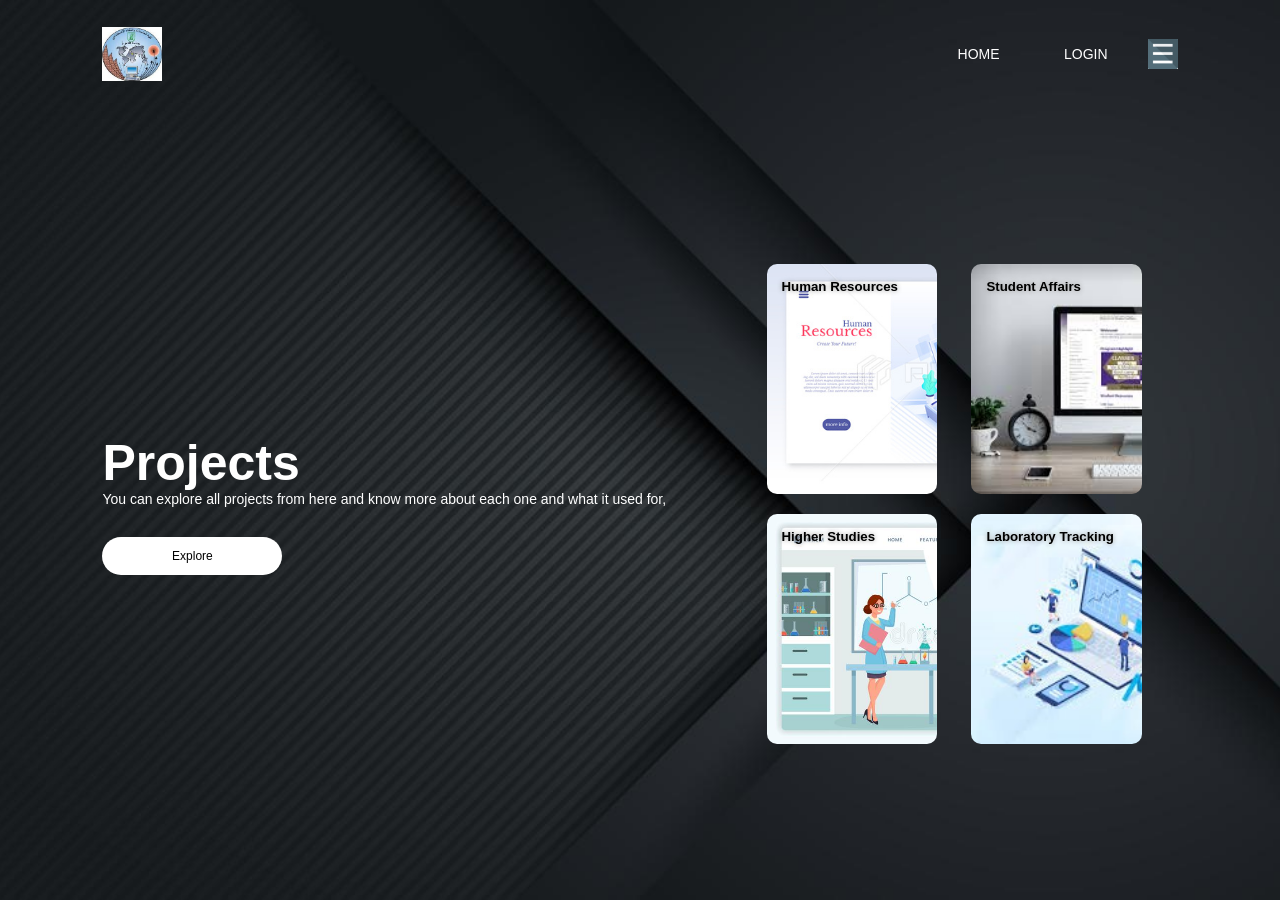
<file: index.html>
<!DOCTYPE html>
<html lang="en">

<head>
    <link rel="stylesheet" href="./style/new.css">
    <meta charset="UTF-8">
    <meta http-equiv="X-UA-Compatible" content="IE=edge">
    <meta name="viewport" content="width=device-width, initial-scale=1.0">
    <title>Home Page</title>
</head>

<body>
    <div class="container">
        <div class="navbar">
            <img src="./imgs/logo.jfif" alt="logo" class="logo">
            <nav>
                <ul>
                    <li><a href="#" class="act">Home</a></li>
                    <li><a href="#" class="act">Login</a></li>
                </ul>
            </nav>
            <img src="./imgs/menu.png" class="menu-icon">
        </div>
        <div class="row">
            <div class="col1">
                <h1>Projects</h1>
                <p>You can explore all projects from here and know more about each one and what it used for, </p>
                <button type="button">Explore</button>
            </div>
            <div class="col">
                <div class="card card1">
                    <h5>Human Resources</h5>
                </div>
                <a href="./home1.html">
                    <div class="card card2">
                        <h5>Student Affairs</h5>
                    </div>
                </a>
                <div class="card card3">
                    <h5>Higher Studies</h5>
                </div>
                <div class="card card4">
                    <h5>Laboratory Tracking</h5>
                </div>
            </div>
        </div>
</body>

</html>
</file>
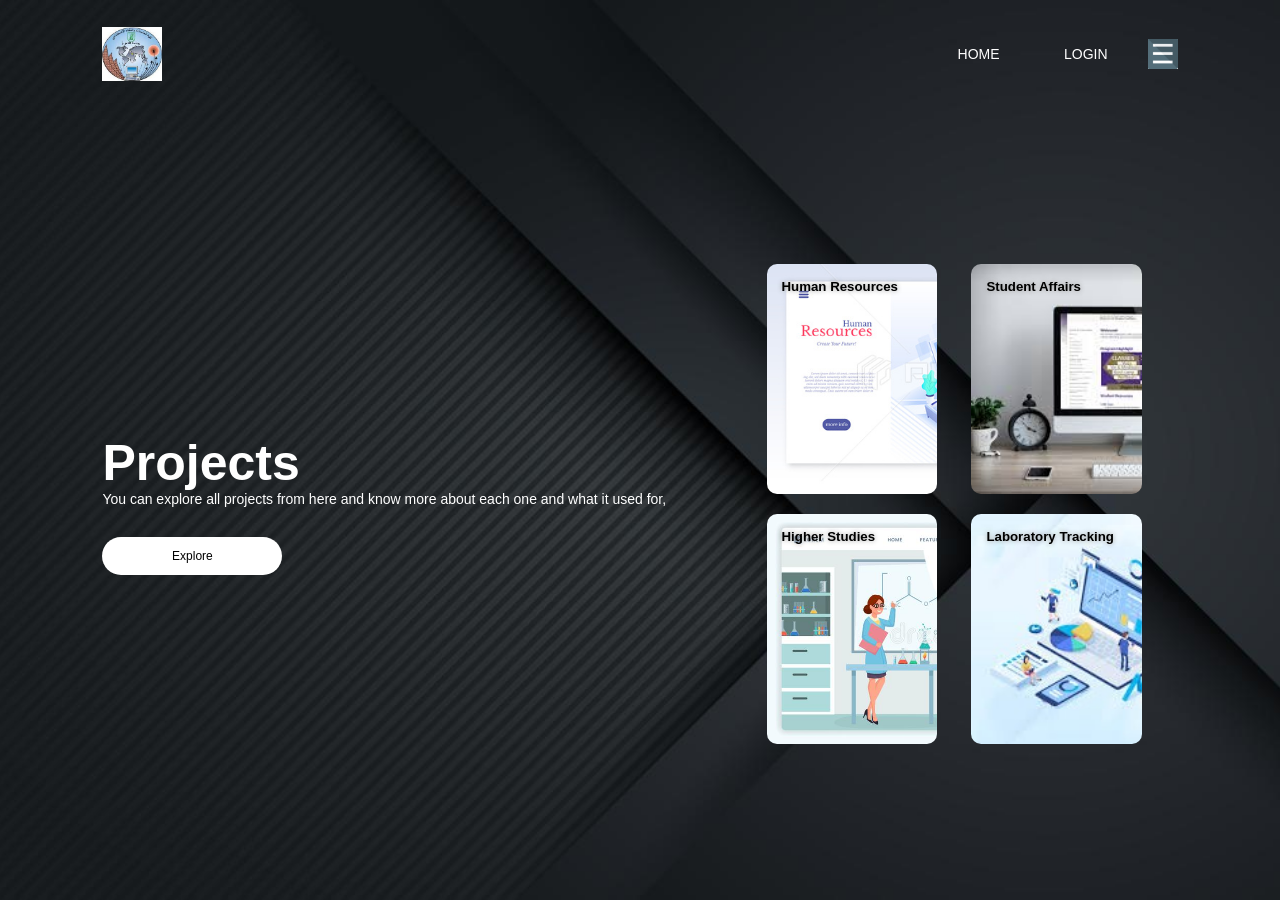
<file: home1.html>
<!DOCTYPE html>
<html lang="en">
  <head>
    <meta charset="UTF-8">
    <meta http-equiv="X-UA-Compatible" content="IE=edge">
    <meta name="viewport" content="width=device-width, initial-scale=1.0">
    <link rel="stylesheet" href="./style/main-style.css">
    <link rel="stylesheet" href="./style/home.css"><link rel="preconnect" href="https://fonts.googleapis.com">
<link rel="preconnect" href="https://fonts.gstatic.com" crossorigin>
<link href="https://fonts.googleapis.com/css2?family=Cairo:wght@200;300;400;700;800&display=swap" rel="stylesheet">
    <title>Document</title>
  </head>
  <body>
    <nav> 
      <div class="container"><a href="#"><img src="./imgs/6268894d1aafb4935ed1b6e685b213dc.png" alt=""></a>
        <ul>
          <li id="home"><a href="#">Home</a></li>
          <li id="profile"><a href="./profile/profile.html">Profile</a></li>
          <li class="services" id="services"><a href="#">Services</a>
            <div class="services-menu">
              <ul>
                <li><a href="./all-students/student.html">Students</a></li>
                <li><a href="./edit-students/edit.html">Edit Students</a></li>
                <li><a href="./register-department/register-department.html">Register Department</a></li>
                <li><a href="./add-student/addStudent.html">Add Student</a></li>
                <li><a href="#">Add Announcement</a></li>
              </ul>
            </div>
          </li>
          <li id="instructions"><a href="./instructions/Instructions.html">Instructions</a></li>
          <li id="login"><a href="./login/login.html">Login</a></li>
          <li id="logout"><a>Logout</a></li>
        </ul>
      </div>
    </nav>
    <div class="announcement">
      <div class="container"> 
        <div class="heading"> 
          <h2>Welcome, FCI Community</h2>
        </div>
        <div class="box"> 
          <h2>For General programs </h2>
          <p>Lorem ipsum dolor sit amet consectetur adipisicing elit. Suscipit, excepturi debitis vero, unde adipisci ducimus aut delectus corrupti laudantium expedita voluptate illum iste iusto facere quas in sint aliquid dolore.</p>
        </div>
        <div class="box important">
          <h2>For General programs </h2>
          <p>Lorem ipsum dolor sit amet consectetur adipisicing elit. Suscipit, excepturi debitis vero, unde adipisci ducimus aut delectus corrupti laudantium expedita voluptate illum iste iusto facere quas in sint aliquid dolore.</p>
        </div>
        <div class="box"> 
          <h2>For General programs </h2>
          <p>Lorem ipsum dolor sit amet consectetur adipisicing elit. Suscipit, excepturi debitis vero, unde adipisci ducimus aut delectus corrupti laudantium expedita voluptate illum iste iusto facere quas in sint aliquid dolore.</p>
        </div>
        <div class="box"> 
          <h2>For General programs </h2>
          <p>Lorem ipsum dolor sit amet consectetur adipisicing elit. Suscipit, excepturi debitis vero, unde adipisci ducimus aut delectus corrupti laudantium expedita voluptate illum iste iusto facere quas in sint aliquid dolore.</p>
        </div>
        <div class="box"> 
          <h2>For General programs </h2>
          <p class="arabic">تم فتح باب الإلتماسات للترم الأول 2021-2022 لجميع الطلاب من خلال صفحة الإلتماسات حتى 31/3/2022</p>
        </div>
      </div>
    </div>
    <script src="./scripts/logout.js"> </script>
    <script src="./scripts/main.js"> </script>
  </body>
</html>
</file>
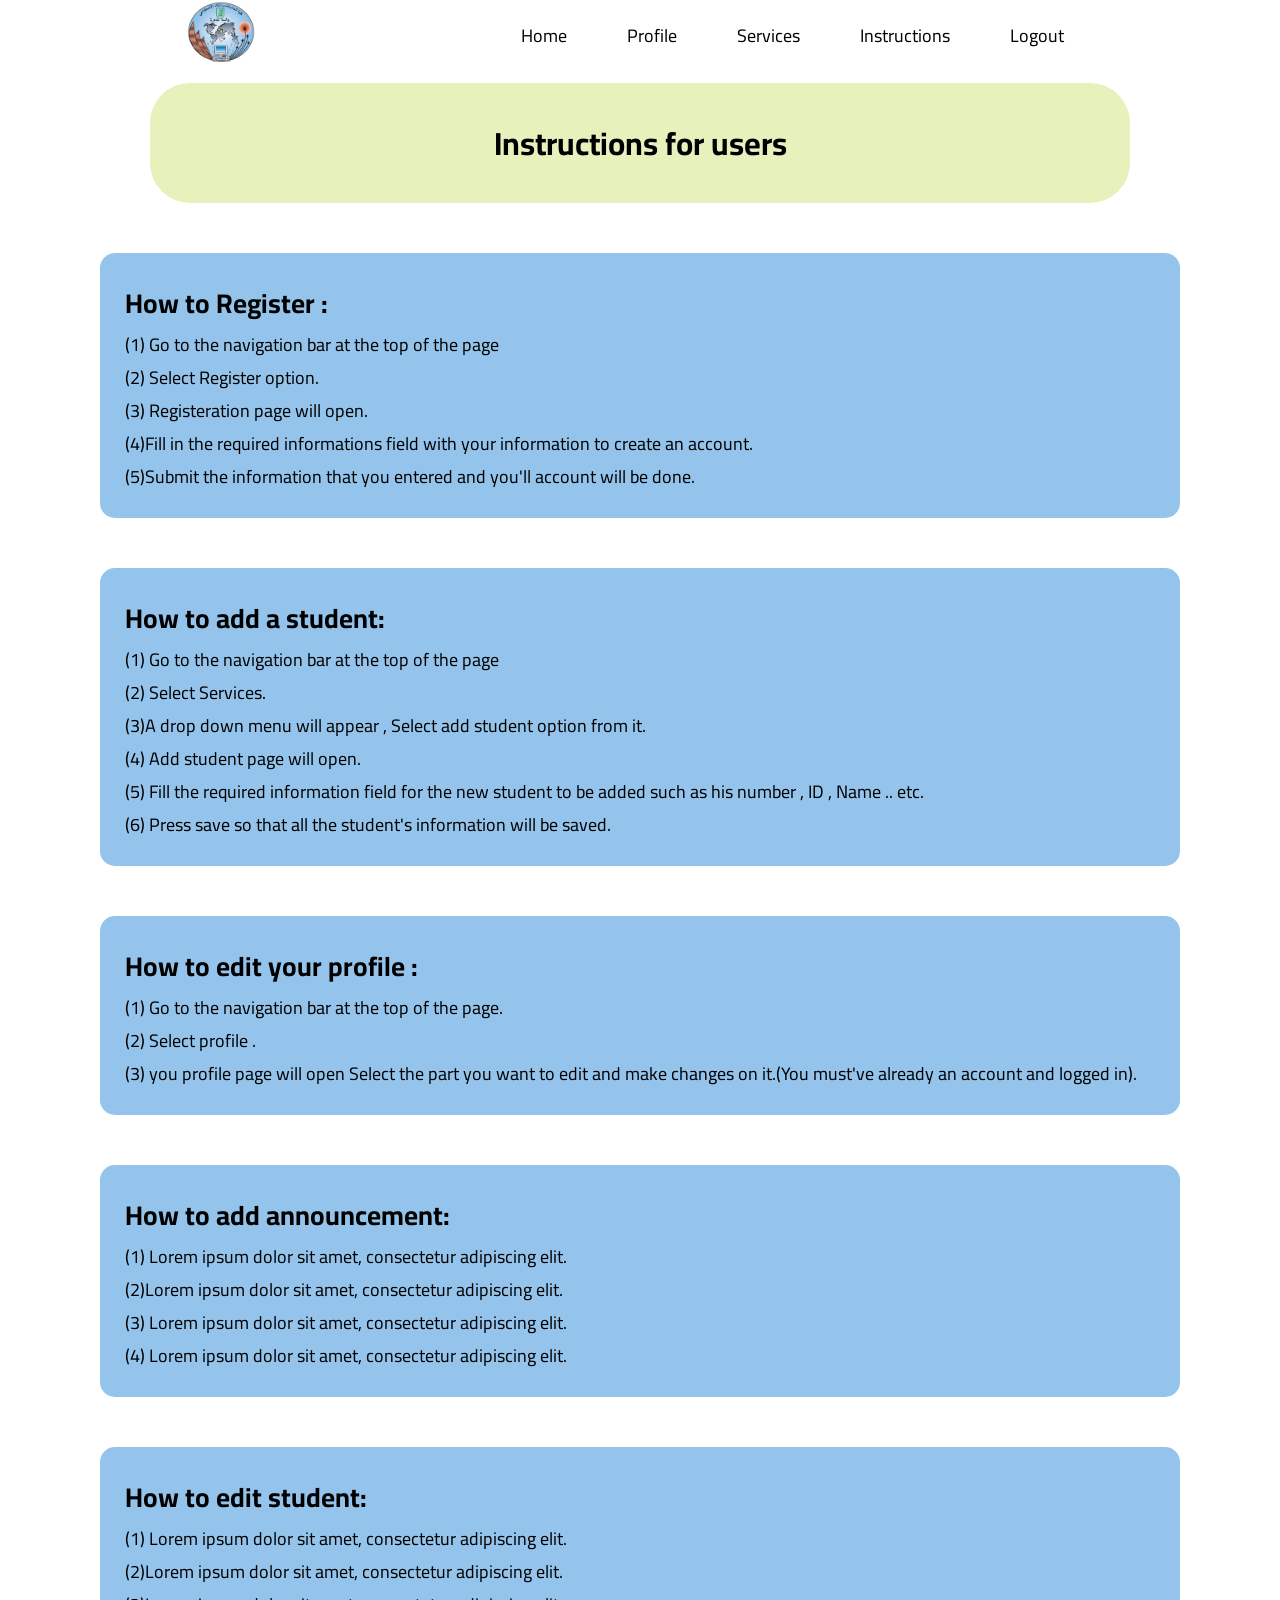
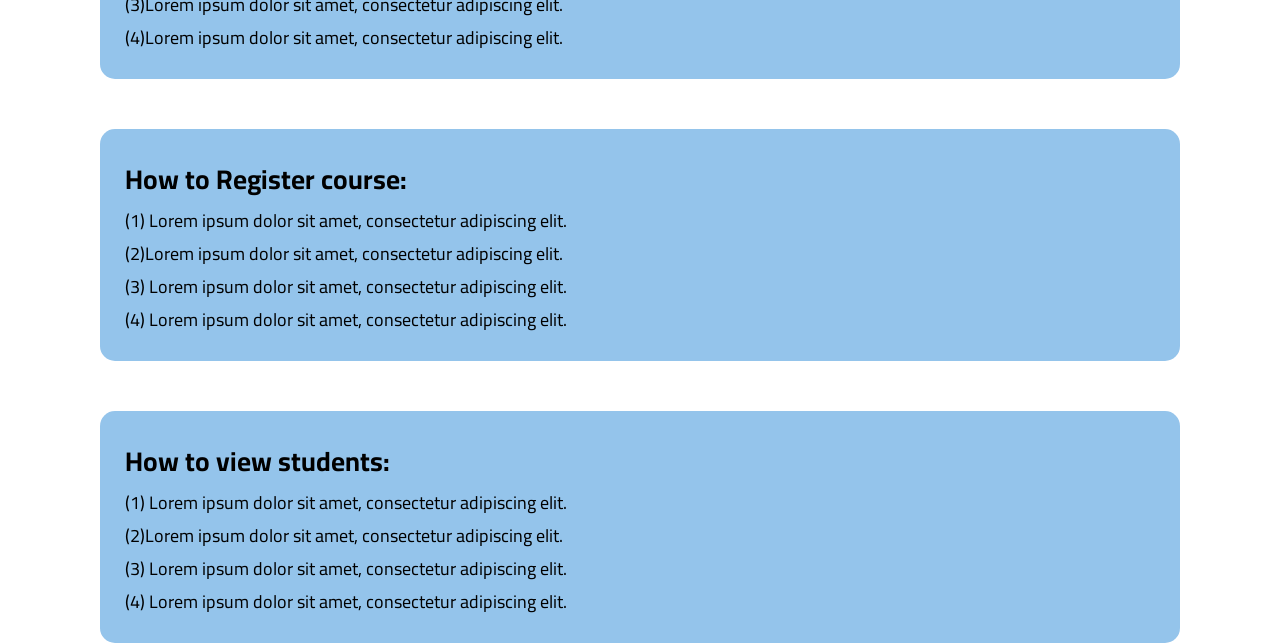
<file: instructions/instructions.html>
<!DOCTYPE html>
<html>

<head>


    <meta charset="UTF-8">
    <meta http-equiv="X-UA-Compatible" content="IE=edge">
    <meta name="viewport" content="width=device-width, initial-scale=1.0">
    <link rel="stylesheet" href="instructions.css">
    <link rel="stylesheet" href="../style/main-style.css">
    <link rel="preconnect" href="https://fonts.googleapis.com">
    <link rel="preconnect" href="https://fonts.gstatic.com" crossorigin>
    <link href="https://fonts.googleapis.com/css2?family=Cairo:wght@200;300;400;700;800&display=swap" rel="stylesheet">

    <meta name="viewport" content="width=device-width , initial-scale=1">
    <title>
        Instructions page
    </title>
</head>

<body>
    <nav>
        <div class="container"><a href="../index.html"><img src="../imgs/6268894d1aafb4935ed1b6e685b213dc.png"
                    alt=""></a>
            <ul>
                <li><a href="../index.html">Home</a></li>
                <li><a href="../profile/profile.html">Profile</a></li>
                <li class="services"><a href="#">Services</a>
                    <div class="services-menu">
                        <ul>
                            <li><a href="../all-students/student.html">Students</a></li>
                            <li><a href="../edit-students/edit.html">Edit Students</a></li>
                            <li><a href="../register-department/register-department.html">Register Department</a></li>
                            <li><a href="#">Add Student</a></li>
                            <li><a href="#">Add Announcement</a></li>
                        </ul>
                    </div>
                </li>
                <li><a href="../instructions/Instructions.html">Instructions</a></li>
                <li id="logout"><a>Logout</a></li>
            </ul>
        </div>
    </nav>
    <h1 class="head">
        Instructions for users
    </h1>
    <div class="head1">


        <h2>
            How to Register :
        </h2>

        <p>(1) Go to the navigation bar at the top of the page</p>
        <p>(2) Select Register option.</p>
        <p>(3) Registeration page will open.</p>
        <p>(4)Fill in the required informations field with your information to create an account.</p>
        <p>(5)Submit the information that you entered and you'll account will be done.</p>


    </div>

    <div class="head2">

        <h2>
            How to add a student:
        </h2>

        <p>(1) Go to the navigation bar at the top of the page</p>
        <p>(2) Select Services.</p>
        <p>(3)A drop down menu will appear , Select add student option from it.</p>
        <p>(4) Add student page will open.</p>
        <p>(5) Fill the required information field for the new student to be added such as his number , ID , Name ..
            etc.</p>
        <p>(6) Press save so that all the student's information will be saved.</p>


    </div>


    <div class="head3">

        <h2>
            How to edit your profile :
        </h2>

        <p>(1) Go to the navigation bar at the top of the page.</p>
        <p>(2) Select profile .</p>
        <p>(3) you profile page will open
            Select the part you want to edit and make changes on it.(You must've already an account and logged in).</p>

    </div>


    <div class="head4">

        <h2>
            How to add announcement:
        </h2>


        <p>(1) Lorem ipsum dolor sit amet, consectetur adipiscing elit.</p>
        <p>(2)Lorem ipsum dolor sit amet, consectetur adipiscing elit.</p>
        <p>(3) Lorem ipsum dolor sit amet, consectetur adipiscing elit.</p>
        <p>(4) Lorem ipsum dolor sit amet, consectetur adipiscing elit.</p>




    </div>


    <div class="head5">

        <h2>
            How to edit student:
        </h2>

        <p>(1) Lorem ipsum dolor sit amet, consectetur adipiscing elit.</p>
        <p>(2)Lorem ipsum dolor sit amet, consectetur adipiscing elit.</p>
        <p>(3)Lorem ipsum dolor sit amet, consectetur adipiscing elit.</p>
        <p>(4)Lorem ipsum dolor sit amet, consectetur adipiscing elit.</p>

    </div>

    <div class="head6">

        <h2>
            How to Register course:
        </h2>

        <p>(1) Lorem ipsum dolor sit amet, consectetur adipiscing elit.</p>
        <p>(2)Lorem ipsum dolor sit amet, consectetur adipiscing elit.</p>
        <p>(3) Lorem ipsum dolor sit amet, consectetur adipiscing elit.</p>
        <p>(4) Lorem ipsum dolor sit amet, consectetur adipiscing elit.</p>

    </div>

    <div class="head7">
        <h2>
            How to view students:

        </h2>
        <p>(1) Lorem ipsum dolor sit amet, consectetur adipiscing elit.</p>
        <p>(2)Lorem ipsum dolor sit amet, consectetur adipiscing elit.</p>
        <p>(3) Lorem ipsum dolor sit amet, consectetur adipiscing elit.</p>
        <p>(4) Lorem ipsum dolor sit amet, consectetur adipiscing elit.</p>
    </div>
    <script src="../scripts/logout.js"></script>
</body>

</html>
</file>
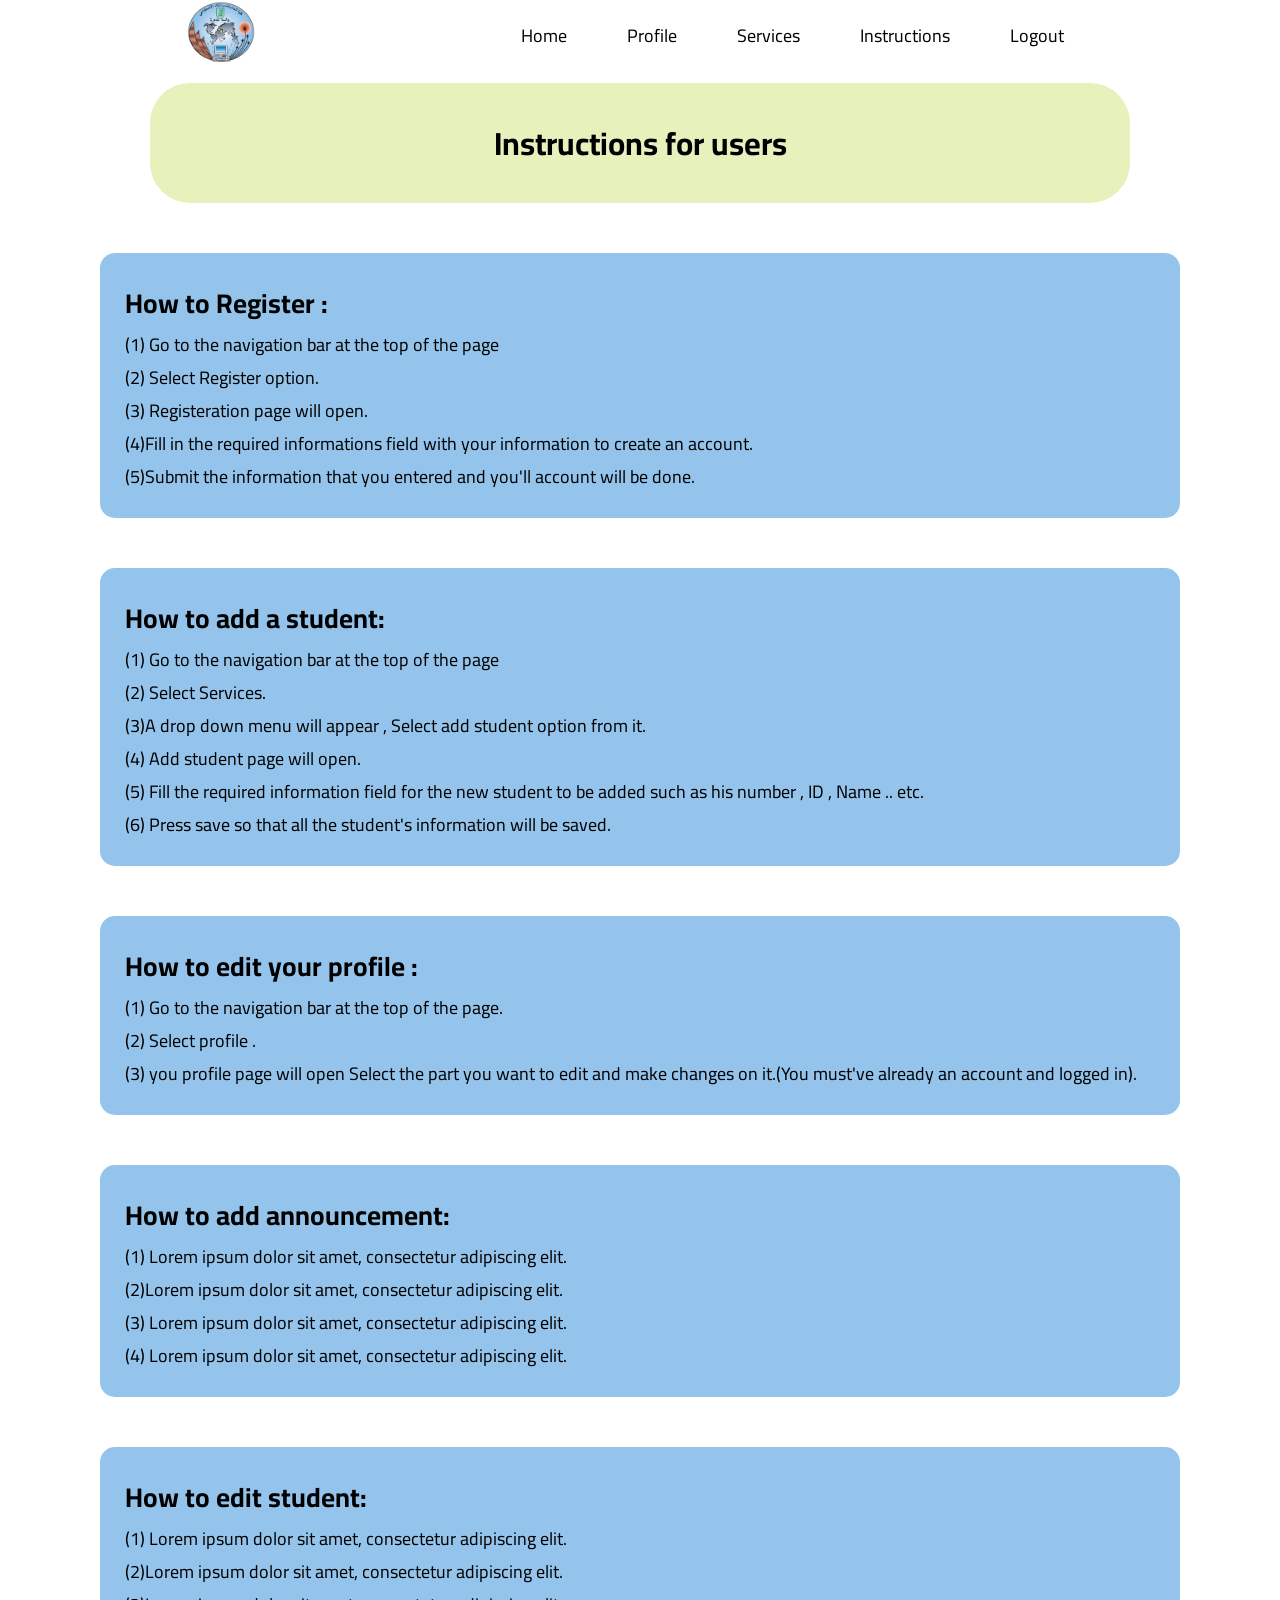
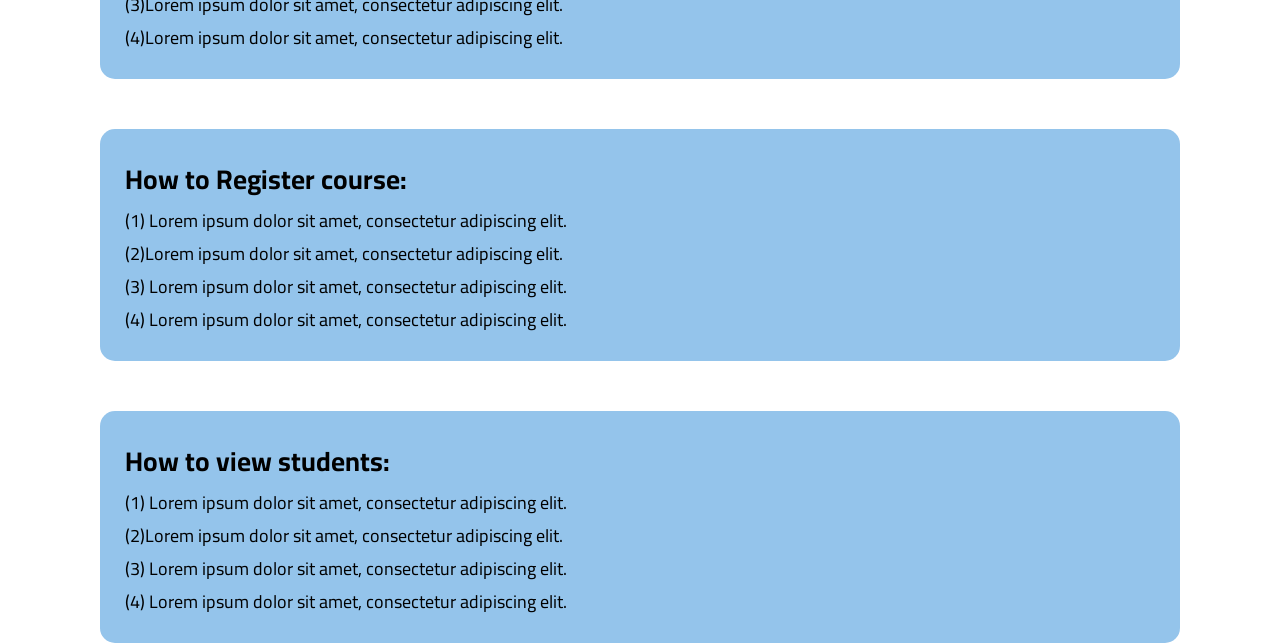
<file: instructions/Instructions.html>
<!DOCTYPE html>
<html>

<head>


    <meta charset="UTF-8">
    <meta http-equiv="X-UA-Compatible" content="IE=edge">
    <meta name="viewport" content="width=device-width, initial-scale=1.0">
    <link rel="stylesheet" href="instructions.css">
    <link rel="stylesheet" href="../style/main-style.css">
    <link rel="preconnect" href="https://fonts.googleapis.com">
    <link rel="preconnect" href="https://fonts.gstatic.com" crossorigin>
    <link href="https://fonts.googleapis.com/css2?family=Cairo:wght@200;300;400;700;800&display=swap" rel="stylesheet">

    <meta name="viewport" content="width=device-width , initial-scale=1">
    <title>
        Instructions page
    </title>
</head>

<body>
    <nav>
        <div class="container"><a href="../index.html"><img src="../imgs/6268894d1aafb4935ed1b6e685b213dc.png"
                    alt=""></a>
            <ul>
                <li><a href="../index.html">Home</a></li>
                <li><a href="../profile/profile.html">Profile</a></li>
                <li class="services"><a href="#">Services</a>
                    <div class="services-menu">
                        <ul>
                            <li><a href="../all-students/student.html">Students</a></li>
                            <li><a href="../edit-students/edit.html">Edit Students</a></li>
                            <li><a href="../register-department/register-department.html">Register Department</a></li>
                            <li><a href="#">Add Student</a></li>
                            <li><a href="#">Add Announcement</a></li>
                        </ul>
                    </div>
                </li>
                <li><a href="../instructions/Instructions.html">Instructions</a></li>
                <li id="logout"><a>Logout</a></li>
            </ul>
        </div>
    </nav>
    <h1 class="head">
        Instructions for users
    </h1>
    <div class="head1">


        <h2>
            How to Register :
        </h2>

        <p>(1) Go to the navigation bar at the top of the page</p>
        <p>(2) Select Register option.</p>
        <p>(3) Registeration page will open.</p>
        <p>(4)Fill in the required informations field with your information to create an account.</p>
        <p>(5)Submit the information that you entered and you'll account will be done.</p>


    </div>

    <div class="head2">

        <h2>
            How to add a student:
        </h2>

        <p>(1) Go to the navigation bar at the top of the page</p>
        <p>(2) Select Services.</p>
        <p>(3)A drop down menu will appear , Select add student option from it.</p>
        <p>(4) Add student page will open.</p>
        <p>(5) Fill the required information field for the new student to be added such as his number , ID , Name ..
            etc.</p>
        <p>(6) Press save so that all the student's information will be saved.</p>


    </div>


    <div class="head3">

        <h2>
            How to edit your profile :
        </h2>

        <p>(1) Go to the navigation bar at the top of the page.</p>
        <p>(2) Select profile .</p>
        <p>(3) you profile page will open
            Select the part you want to edit and make changes on it.(You must've already an account and logged in).</p>

    </div>


    <div class="head4">

        <h2>
            How to add announcement:
        </h2>


        <p>(1) Lorem ipsum dolor sit amet, consectetur adipiscing elit.</p>
        <p>(2)Lorem ipsum dolor sit amet, consectetur adipiscing elit.</p>
        <p>(3) Lorem ipsum dolor sit amet, consectetur adipiscing elit.</p>
        <p>(4) Lorem ipsum dolor sit amet, consectetur adipiscing elit.</p>




    </div>


    <div class="head5">

        <h2>
            How to edit student:
        </h2>

        <p>(1) Lorem ipsum dolor sit amet, consectetur adipiscing elit.</p>
        <p>(2)Lorem ipsum dolor sit amet, consectetur adipiscing elit.</p>
        <p>(3)Lorem ipsum dolor sit amet, consectetur adipiscing elit.</p>
        <p>(4)Lorem ipsum dolor sit amet, consectetur adipiscing elit.</p>

    </div>

    <div class="head6">

        <h2>
            How to Register course:
        </h2>

        <p>(1) Lorem ipsum dolor sit amet, consectetur adipiscing elit.</p>
        <p>(2)Lorem ipsum dolor sit amet, consectetur adipiscing elit.</p>
        <p>(3) Lorem ipsum dolor sit amet, consectetur adipiscing elit.</p>
        <p>(4) Lorem ipsum dolor sit amet, consectetur adipiscing elit.</p>

    </div>

    <div class="head7">
        <h2>
            How to view students:

        </h2>
        <p>(1) Lorem ipsum dolor sit amet, consectetur adipiscing elit.</p>
        <p>(2)Lorem ipsum dolor sit amet, consectetur adipiscing elit.</p>
        <p>(3) Lorem ipsum dolor sit amet, consectetur adipiscing elit.</p>
        <p>(4) Lorem ipsum dolor sit amet, consectetur adipiscing elit.</p>
    </div>
    <script src="../scripts/logout.js"></script>
</body>

</html>
</file>
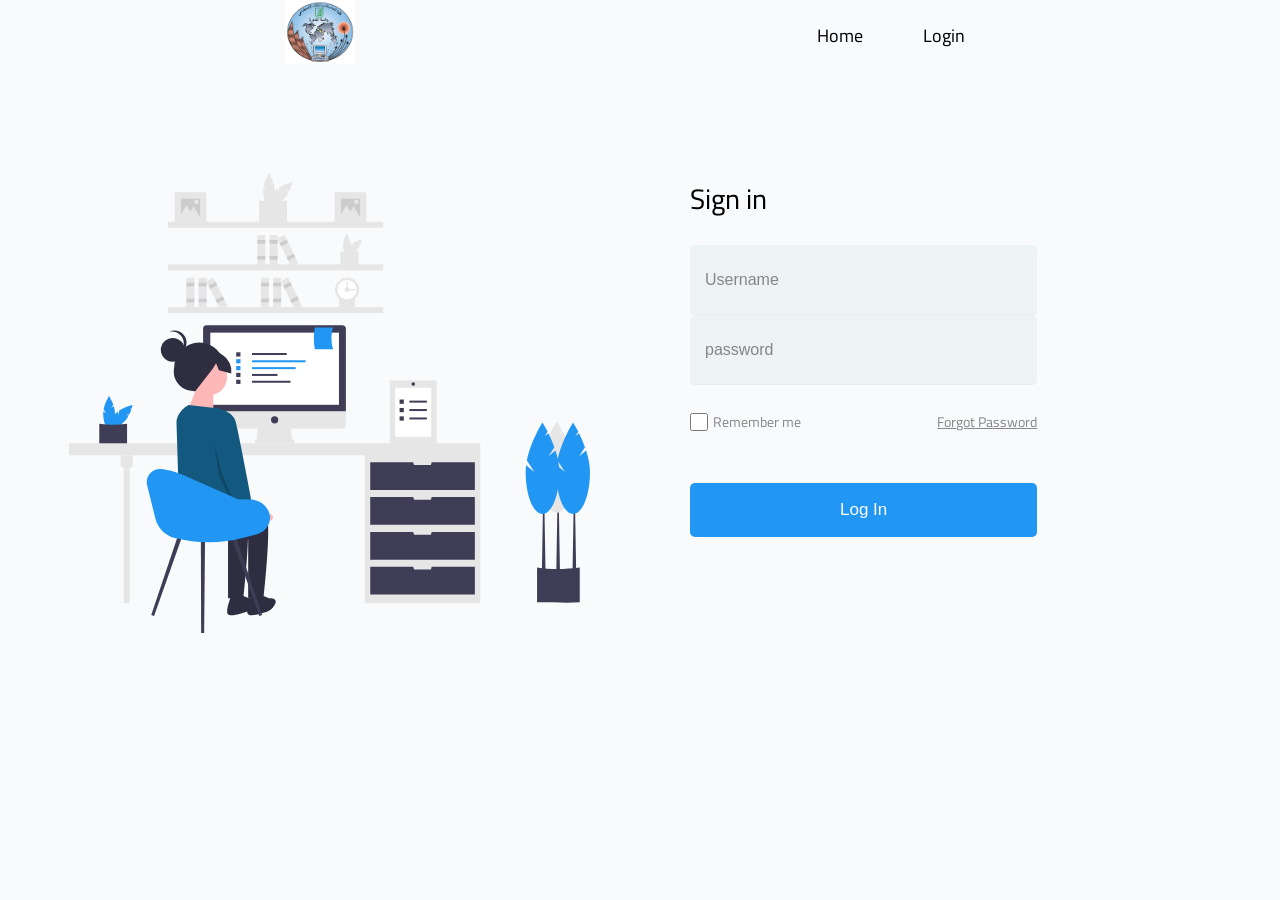
<file: login/login.html>
<!DOCTYPE html>
<html lang="en">
  <head>
    <meta charset="UTF-8">
    <meta http-equiv="X-UA-Compatible" content="IE=edge">
    <meta name="viewport" content="width=device-width, initial-scale=1.0">
    <link rel="stylesheet" href="../style/main-style.css">
    <link rel="stylesheet" href="./style.css"><link rel="preconnect" href="https://fonts.googleapis.com">
<link rel="preconnect" href="https://fonts.gstatic.com" crossorigin>
<link href="https://fonts.googleapis.com/css2?family=Cairo:wght@200;300;400;700;800&display=swap" rel="stylesheet">
    <title>Login</title>
  </head>
  <body> 
    <nav> 
      <div class="container"><a href="../index.html"><img src="../imgs/6268894d1aafb4935ed1b6e685b213dc.png" alt=""></a>
        <ul>
          <li id="home"><a href="../index.html">Home</a></li>
          <li id="login"><a href="../login/login.html">Login</a></li>
        </ul>
      </div>
    </nav>
    <section> 
      <div class="container"><img src="../imgs/login.svg" alt="">
        <div class="right-part"> 
          <h2>Sign in</h2>
          <div class="login">
            <input type="text" placeholder="Username" id="username">
            <input type="password" placeholder="password" id="password">
          </div>
          <div class="rememberMe">
            <div class="checkbox">
              <input type="checkbox" name="rememberMe">
              <label for="rememberMe">Remember me</label>
            </div><a href="#">Forgot Password </a>
          </div>
          <button id="btn">Log In</button>
        </div>
      </div>
    </section>
    <script src="./login.js"> </script>
  </body>
</html>
</file>
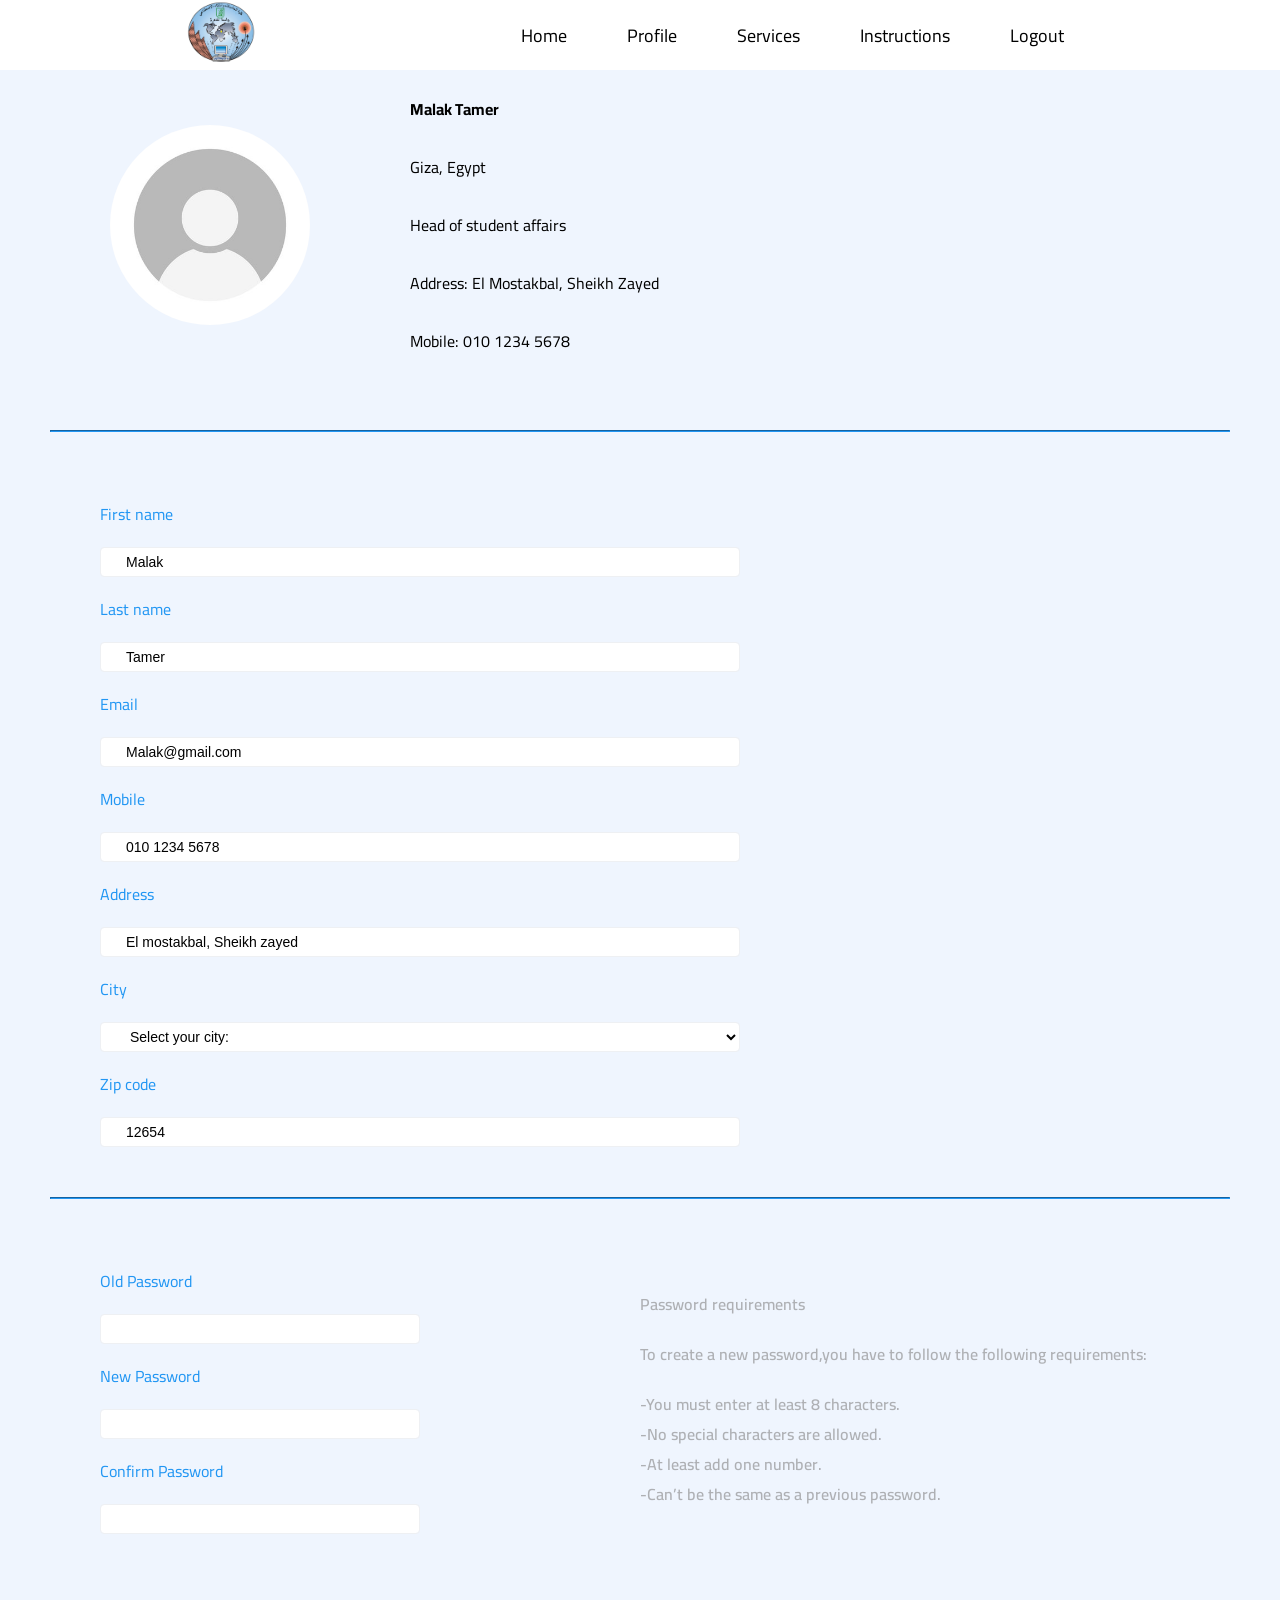
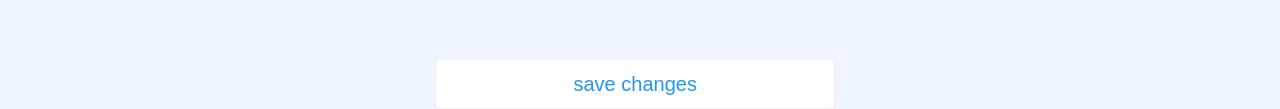
<file: profile/profile.html>
<!DOCTYPE html>
<html lang="en">

<head>
    <meta charset="UTF-8">
    <meta http-equiv="X-UA-Compatible" content="IE=edge">
    <meta name="viewport" content="width=device-width, initial-scale=1.0">
    <link rel="stylesheet" href="profile.css">
    <link rel="stylesheet" href="../style/main-style.css">
    <link rel="preconnect" href="https://fonts.googleapis.com">
    <link rel="preconnect" href="https://fonts.gstatic.com" crossorigin>
    <link href="https://fonts.googleapis.com/css2?family=Cairo:wght@200;300;400;700;800&display=swap" rel="stylesheet">
    <title>Profile</title>
</head>

<body>
    <nav>
        <div class="container"><a href="../index.html"><img src="../imgs/6268894d1aafb4935ed1b6e685b213dc.png"
                    alt=""></a>
            <ul>
                <li><a href="../index.html">Home</a></li>
                <li><a href="../profile/profile.html">Profile</a></li>
                <li class="services"><a href="#">Services</a>
                    <div class="services-menu">
                        <ul>
                            <li><a href="../all-students/student.html">Students</a></li>
                            <li><a href="../edit-students/edit.html">Edit Students</a></li>
                            <li><a href="../register-department/register-department.html">Register Department</a></li>
                            <li><a href="#">Add Student</a></li>
                            <li><a href="#">Add Announcement</a></li>
                        </ul>
                    </div>
                </li>
                <li><a href="../instructions/Instructions.html">Instructions</a></li>
                <li id="logout"><a>Logout</a></li>
            </ul>
        </div>
    </nav>
    <form>

        <div>
            <div>
                <div>
                    <div>

                        <div class="current-data">
                            <p class="profile-image"><img src="profile_img.jpg" height="200px" width="200px"></p>
                            <h4 class="name">Malak Tamer</h4>
                            <p class="city"><span>Giza, Egypt</span></p>
                            <p class="position"><span> Head of student affairs</span></p>
                            <p class="address"><span>Address: El Mostakbal, Sheikh Zayed</span></p>
                            <p class="mobile"><span>Mobile: 010 1234 5678</span></p>
                        </div>
                        <hr>
                        <div class="form-row">
                            <label for="firstname">First name</label>
                            <input class="input" type="text" id="input firstname" value="Malak" name="First name" />
                        </div>
                        <div class="form-row">
                            <label for="lastname">Last name</label>
                            <input class="input" type="text" id="input lastname" value="Tamer" name="Last name" />
                        </div>
                        <div class="form-row">
                            <label for="input Email">Email</label>
                            <input class="input" type="email" id="input Email" value="Malak@gmail.com" name="Email" />
                        </div>
                        <div class="form-row">
                            <label for="input Mobile">Mobile</label>
                            <input class="input" type="mobile" id="input mobile" value="010 1234 5678" name="Mobile" />
                        </div>
                        <div class="form-row">
                            <label for="inputAddress5">Address</label>
                            <input class="input" type="text" id="input Address" value="El mostakbal, Sheikh zayed"
                                name="Address" />
                        </div>
                        <div>
                            <div class="form-row">
                                <label for="input city">City</label>
                                <select class="input" id="input city" name="City">
                                    <option selected="">Select your city:</option>
                                    <option>Cairo</option>
                                    <option>Giza</option>
                                    <option>Alexandria</option>
                                    <option>Banha</option>
                                    <option>El Mansoura</option>
                                    <option>Tanta</option>
                                    <option>Ismailia</option>
                                    <option>Aswan</option>
                                    <option>Luxour</option>
                                    <option>Damanhour</option>
                                    <option>Port saied</option>


                                </select>
                            </div>
                            <div class="form-row">
                                <label for="input Zip code">Zip code</label>
                                <input class="input" type="text" id="input Zip" value="12654" name="Zip code">
                            </div>
                        </div>
                        <hr />

                        <div class="pass">

                            <div class="pass-inputs">
                                <div class="form-row">
                                    <label for="input Password">Old Password</label>
                                    <input class="input" type="password" id="input Password" name="Old password" />
                                </div>
                                <div class="form-row">
                                    <label for="input Password">New Password</label>
                                    <input class="input" type="password" id="input Password" name="New password" />
                                </div>
                                <div class="form-row">
                                    <label for="input Password">Confirm Password</label>
                                    <input class="input" type="password" id="input Password" name="Confirm password" />
                                </div>
                            </div>

                            <div class="pass-reqs">
                                <div class="pass-req">
                                    <p class="pass-req">Password requirements </p>
                                    <p class="pass-req">To create a new password,you have to follow the following
                                        requirements:</p>
                                    <ul class="pass-req">
                                        <li>-You must enter at least 8 characters.</li>
                                        <li>-No special characters are allowed.</li>
                                        <li>-At least add one number.</li>
                                        <li>-Can’t be the same as a previous password.</li>
                                    </ul>
                                </div>
                            </div>
                            <input type="submit" value="save changes" class="button">
                        </div>

                    </div>
                </div>

    </form>
    <script src="../scripts/logout.js"></script>
</body>

</html>
</file>
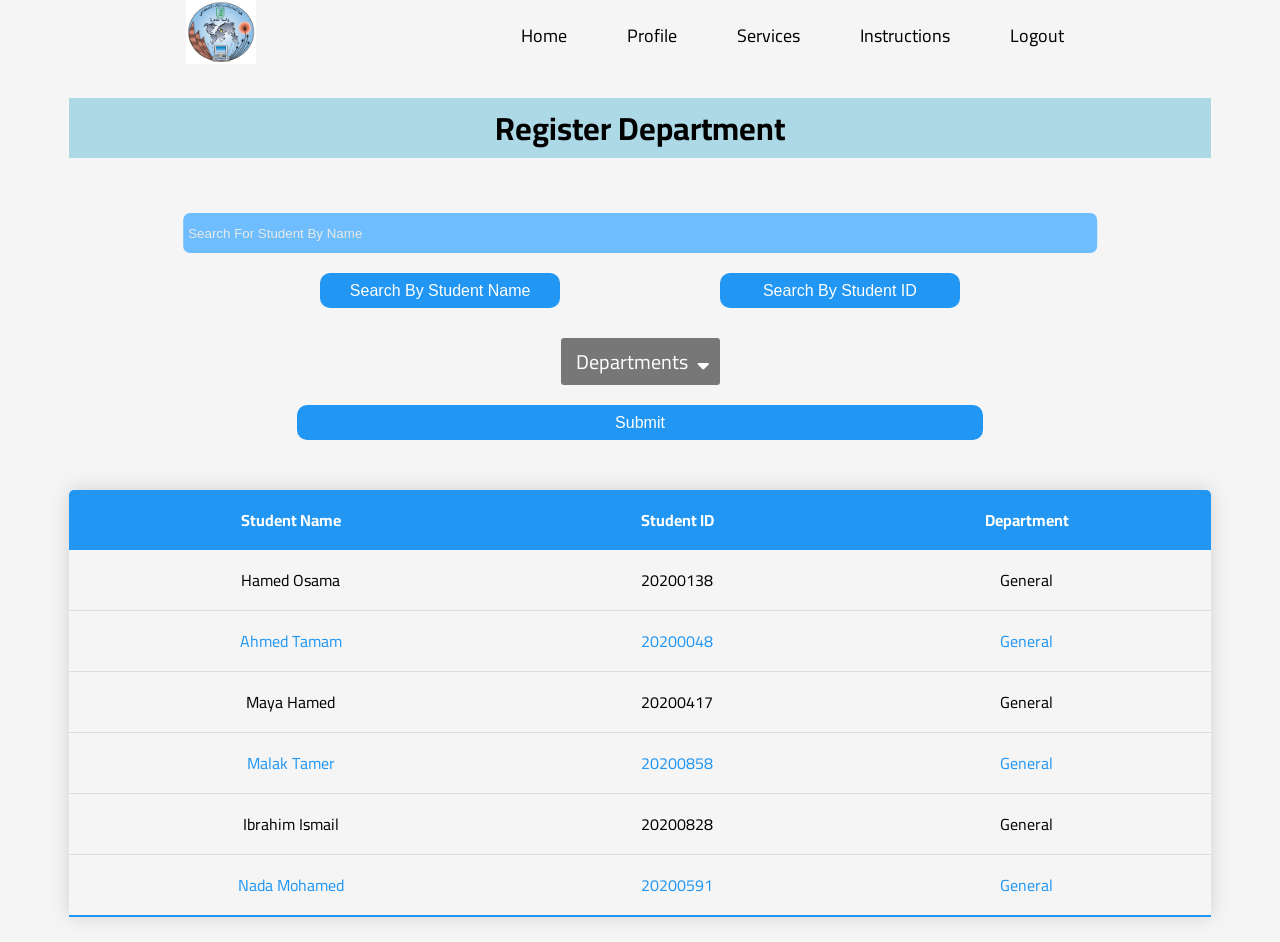
<file: register-department/register-department.html>
<!DOCTYPE html>
<html>

<head>
    <meta charset="UTF-8">
    <meta http-equiv="X-UA-Compatible" content="IE=edge">
    <meta name="viewport" content="width=device-width, initial-scale=1.0">
    <link rel="stylesheet" href="../style/main-style.css">
    <link rel="stylesheet" href="../all-students/student.css">
    <link rel="stylesheet" href="../style/all.min.css">
    <link rel="stylesheet" href="./register-department.css">
    <link rel="preconnect" href="https://fonts.googleapis.com">
    <link rel="preconnect" href="https://fonts.gstatic.com" crossorigin>
    <link href="https://fonts.googleapis.com/css2?family=Cairo:wght@200;300;400;700;800&display=swap" rel="stylesheet">
    <meta name="viewport" content="width=device-width , initial-scale=1">
    <title>Register Departments</title>
</head>

<body>
    <nav>
        <div class="container"><a href="../index.html"><img src="../imgs/6268894d1aafb4935ed1b6e685b213dc.png"
                    alt=""></a>
            <ul>
                <li><a href="../index.html">Home</a></li>
                <li><a href="../profile/profile.html">Profile</a></li>
                <li class="services"><a href="#">Services</a>
                    <div class="services-menu">
                        <ul>
                            <li><a href="../all-students/student.html">Students</a></li>
                            <li><a href="../edit-students/edit.html">Edit Students</a></li>
                            <li><a href="../register-department/register-department.html">Register Department</a></li>
                            <li><a href="../add-student/addStudent.html">Add Student</a></li>
                            <li><a href="#">Add Announcement</a></li>
                        </ul>
                    </div>
                </li>
                <li><a href="../instructions/Instructions.html">Instructions</a></li>
                <li id="logout"><a>Logout</a></li>
                <!-- <li><a href="../login/login.html">Login</a></li> -->
            </ul>
        </div>
    </nav>
    <div class="container">
        <h1>Register Department</h1>
        <div class="search">
            <form>
                <input type="text" placeholder="Search For Student By Name" id="search" class="name">
                <div class="buttons">
                    <button type="button" id="name">Search By Student Name</button>
                    <button type="button" id="id">Search By Student ID</button>
                </div>
                <div class="departments">
                    <ul>
                        <li> <span class="menu">Departments</span> <i class="fa-solid fa-sort-down"></i>
                            <ul class="drop-down">
                                <li class="dep" id="AI">AI</li>
                                <li class="dep" id="CS">CS</li>
                                <li class="dep" id="DS">DS</li>
                                <li class="dep" id="IS">IS</li>
                                <li class="dep" id="IT">IT</li>
                            </ul>
                        </li>
                    </ul>
                </div>
                <!-- <select name="Departments">
                    <label>Departments</label>
                    <option value=" SelectDepartment">Select Department</option>
                    <option value="IS">IS</option>
                    <option value="CS">CS</option>
                    <option value="AI">AI</option>
                    <option value="DS">DS</option>
                </select> -->
                <!-- <input type="submit"> -->
                <button type="button" id="submit">Submit</button>
            </form>
        </div>
        <table>
            <thead>
                <tr>
                    <th>Student Name</th>
                    <th>Student ID</th>
                    <th>Department</th>
                </tr>
            </thead>
            <tbody id="body">
                <!-- <tr class="row">
                    <td>Hamed Osama</td>
                    <td>20200138</td>
                    <td>General</td>
                </tr>
                <tr class="row">
                    <td>Ahmed Mohamed</td>
                    <td>20200048</td>
                    <td>General</td>
                </tr>
                <tr class="row">
                    <td>Maya Hamed </td>
                    <td>20200417</td>
                    <td>General</td>
                </tr>
                <tr class="row">
                    <td>Malak Tamer</td>
                    <td>20200858</td>
                    <td>General</td>
                </tr>
                <tr class="row">
                    <td>Ibrahim Ismail</td>
                    <td>20200828</td>
                    <td>General</td>
                </tr>
                <tr class="row">
                    <td>Nada Mohamed</td>
                    <td>20200591</td>
                    <td>General</td>
                </tr> -->
            </tbody>
        </table>
    </div>
    <script src="../scripts/logout.js"></script>
    <script src="./register.js"></script>
</body>

</html>
</file>
<file: style/new.css>
*{
    margin: 0;
    padding: 0;
    font-family: 'Roboto',sans-serif;
}
body{
    background-image: url(../imgs/cover2.jpg);
    background-position:center;
    background-size:cover;
}
.container{
    width: 100%;
    height: 100vh;
    padding-left: 8%;
    padding-right: 8%;
    box-sizing: border-box;
}
.navbar{
    height: 12%;
    display: flex;
    align-items: center;

}
.logo{
    width: 60px;
    cursor: pointer;
}
.menu-icon{
    width: 30px;
    cursor: pointer;
    margin-left: 40px;
}
nav{
    flex: 1;
    text-align: right;
}
nav ul li{
    list-style: none;
    display: inline-block;
    margin-left: 60px;
}
nav ul li a{
    text-decoration: none;
    color: #fff;
    font-size: 14px;
    text-transform: uppercase;
}
a:hover{
    transition: 0.5s;
    color: rgb(87, 81, 181);
}
.row{
    display: flex;
    height: 88%;
    align-items: center;
}
.col{
    flex-basis: 50%;
}
h1{
    color: #fff;
    font-size: 50px;
}
p{
    color: #fff;
    font-size: 14px;
    line-height: 15px;
}
button{
    width: 180px;
    color: #000;
    font-size: 12px;
    padding: 12px 0;
    background: #fff;
    border: 0;
    border-radius: 20px;
    outline: none;
    margin-top: 30px;

} 
.card{
    width: 200px;
    height: 230px;
    color: #000;
    display: inline-block;
    border-radius: 10px;
    padding: 15px 15px;
    box-sizing: border-box;
    cursor: pointer;
    margin: 10px 15px;
    background-image: url(../imgs/affairs.jfif);   
    background-size: cover;
    width: 40%;
    transition: transform 0.5s;
}
.card1{
    background-image: url(../imgs/61161184.jpg);
}
.card2{
    background-image: url(../imgs/affairs.jfif);
    
    
}.card3{
    background-image: url(../imgs/hhigher.jpg);


}.card4{
    background-image: url(../imgs/track.jfif);
}
.col1{
    margin-right: 10px;
    flex-basis: 75%;

}
.card1,.card3,.card4{
    position: relative;
}
.card1::after,.card3::after,.card4::after{
    content: "";
    top: 0;
    left: 0;
    height: 100%;
    width: 0;
    position: absolute;
    border-radius: 10px;
    background-color: #000000;
    opacity: 0.5;
    transition: 0.5s;
}
.card1:hover::after,
.card3:hover::after,
.card4:hover::after
{
    width:100%;

}
.card:hover{
    transform: translateY(-10px);
}
h5{
    color: #000;
    text-shadow: 0 0 5px #999;
}
@media (max-width : 1000px)  {
    .row{
        flex-direction: column;
    }
    .col1{
        margin-top: 50px;
    }
    .col{
        margin: 50px 0;
        padding-bottom: 50px;
    }
}
</file>
<file: style/main-style.css>
/* Golabl rules */
*{
    -moz-box-sizing: border-box;
    -webkit-box-sizing: border-box;
    box-sizing: border-box;
    margin: 0;
    padding: 0;
    max-width: 100%;
    outline: 0;
}
:root{
    --main-color: #2196f3;
    --transition : 0.3s;
}
body{
    font-family: "Cairo", sans-serif;
}
.container{
    margin: auto;
    padding-left: 15px;
    padding-right: 15px;
}
input::placeholder{
    color: white !important;
    /* color: internal-light-dark(black, white); */
}
input::-webkit-input-placeholder {
    color: white !important;
}
    input:-moz-placeholder { /* Firefox 18- */
    color: white !important;  
}
    input::-moz-placeholder {  /* Firefox 19+ */
    color: white !important;  
}
    input:-ms-input-placeholder {  
    color: white !important;  
}
@media (min-width: 576px){
.container {
    width: 540px;
}
}
/* // Medium devices (tablets, 768px and up) */
@media (min-width: 768px) { 
    .container{
    width: 750px;
}  }

/* // Large devices (desktops, 992px and up) */
@media (min-width: 992px) { 
    .container{
    width: 972px;
} }

/* // X-Large devices (large desktops, 1200px and up) */
@media (min-width: 1200px) { .container{
    width: 1172px;
}  }
a{
    text-decoration: none;
    color: black;
    display: block;
}
li{
    list-style: none;
    position: relative;
}
/* End Golabl rules */
/* start nav  */
nav .container{
    display: flex;
    justify-content: space-around;
}
nav img{
    max-width: 70px;
    max-height: 70px;
}
nav ul{
    display: flex;
}
nav .container > ul > li > a{
    font-size: 18px;
    padding: 0 30px;
    height: 70px;
    display: flex;
    align-items: center;
    position: relative;
    overflow: hidden;
    cursor: pointer;
}
nav .container > ul > li > a::before {
    content: "";
    width: 100%;
    height: 4px;
    background: var(--main-color);
    position: absolute;
    top: 0px;
    overflow: hidden;
    left: -100%;
    transition: var(--transition);
}

nav .container > ul > li > a:hover{
    background-color: #fafafa;
    color: var(--main-color);
}
nav .container > ul > li > a:hover::before{
left: 0;
}
/* end nav  */
/* start services-menu */
.services-menu {
    position: absolute;
    min-width: fit-content;
    top: 70px;
    left: 0px;
    opacity: 0;
    z-index: -10;
    transition: var(--transition);
}
.services-menu ul{
    flex-direction: column;
}
.services-menu ul li{
position: relative;
width: 165px;
background-color: #FAFAFA;
}
.services-menu ul li a{
    font-size: 14px;
    color: var(--main-color);
    padding: 15px;
    display: block;
}
.services-menu ul li:not(:last-child){
    border-bottom: 1px solid #e9e6e9;
}
.services-menu ul li:hover{
    background-color: #ececec;
}
nav ul .services:hover .services-menu{
    display: block;
    opacity: 1;
    z-index: 100;
}
@media (max-width : 769px) {
    nav .container > ul > li > a{
        font-size: 16px;
        padding: 0 18px;
    }
    .services-menu ul li a{
        font-size: 15px;
    }
}
@media (max-width : 545px) {
    nav .container{
        flex-direction: column;
        align-items: center;
        padding: 0;
    }
    nav .container > ul > li > a{
        padding: 10px;
        font-size: 14px;
        height: auto;
    }
    .services-menu ul li {
        width: 100px;
    }
    .services-menu ul li a{
        font-size: 9px;
    }
    .services-menu {
        top: 30px;
    }
}
/* end services-menu */
</file>
<file: style/home.css>
.announcement .container{
    padding-bottom: 25px;
}
.announcement .heading h2{
    margin: 35px 0;
}
.announcement .box{
    background-color: #ebf5fa;
    margin: 20px 0;
    border-radius: 5px;
}
.announcement .box h2{
    padding: 25px 15px 0px;
}
.announcement .box p{
    padding: 10px 20px 20px;
    line-height: 2;
}
.announcement .important{
    background-color: transparent;
    background-color: #f3aeaec7;
}
.arabic{
    direction: rtl;
}
</file>
<file: instructions/instructions.css>
/* Golabl rules */

.head{
    background-color: #e6f1bb;
    text-align: center;
    padding-top: 30px;
    padding-bottom: 30px;
    margin-bottom: 10px;
    margin-left: 150px;
    margin-top: 10px;
    margin-right: 150px;
    border-radius:40px;
    
}


.head1,.head2,.head3,.head4,.head5,.head6,.head7{
    background-color: #94c4eb;
    font-size: large;
    padding: 25px;
    margin-top: 50px;
    margin-left: 100px;
    margin-right: 100px;
    border-radius: 15px;
}
</file>
<file: login/style.css>
body{
    background-color: #f8fafb;
}
section{
    margin-top: 100px;
}
section .container{
    display: flex;
    flex-direction: row;
    /* flex-wrap: wrap; */
    gap: 100px;
    display: grid;
    grid-template-columns: repeat(auto-fill , minmax(400px ,1fr));
    /* align-content: stretch; */
}
section .container img{
    max-width: 100%;
    height: auto;
}
.right-part{
    max-width: 66.66667%;
    flex: 66.66667%;
}
.right-part h2{
    margin: 0 0 20px;
    font-size: 28px;
    font-weight: 400;
}
.right-part .login{
    display: flex;
    flex-direction: column;
    margin: 0 0 24px;
}
.right-part .login input{
    font-size: 16px;
    margin-bottom: 0;
    padding: 15px;
    height: 70px;
    max-width: 100%;
    position: relative;
    background: #edf2f5;
    border: none;
    border-bottom: 1px solid #e6edf1;
    border-radius: 5px;
    overflow: hidden;
}
.right-part .login input:focus-visible{
border: none;
outline: none;
}
.right-part .rememberMe{
    margin: 0 0 48px;
    display: flex;
    justify-content: space-between;
    font-size: 14px;
    color: #888888;
}
.right-part .rememberMe input[type=checkbox]{
    width: 18px;
    height: 18px;
}
.right-part .rememberMe .checkbox{
    display: flex;
    align-items: center;
}
.right-part .rememberMe .checkbox label{
    margin: 0 0 0 5px;
}
.right-part .rememberMe a{
    color: #888888;
    text-decoration: revert;
}
.right-part button{
    font-size: 17px;
    width: 100%;
    height: 54px;
    padding: 6px 30px;
    border: none;
    border-radius: 5px;
    background-color: var(--main-color);
    color: white;
    cursor: pointer;
}
.right-part button:hover{
background-color: #006cc2;
}
@media (max-width : 992px) {
section .container{
    grid-template-columns: repeat(auto-fill , minmax(300px ,1fr));
    }
    .right-part {
        max-width: 80%;
    }
}
@media (max-width : 769px) {
    .right-part {
        max-width: 100%;
    }
    section{
        margin-top: 50px;
    }
    section .container{
    gap: 75px;
    }
}
.wrong{
    margin-top: 10px;
    color: #ff0000c7;
}
input::placeholder{
    color: rgb(133, 133, 133) !important;
}
input::-webkit-input-placeholder {
    color: rgb(133, 133, 133) !important;
}
input:-moz-placeholder { /* Firefox 18- */
    color: rgb(133, 133, 133) !important;  
}
    input::-moz-placeholder {  /* Firefox 19+ */
    color: rgb(133, 133, 133) !important;  
}
    input:-ms-input-placeholder {  
    color: rgb(133, 133, 133) !important;  
}
</file>
<file: profile/profile.css>
form{
    background-color: #eff5fe;
}
div .profile-image {
    width: 200px;
    margin: 5px 100px 5px 100px;
    padding-top: 40px ;
    padding-bottom: 40px ;
    float: left;
    vertical-align: top;
}
img {
    vertical-align: middle;
    border-style: none;
    border-radius: 50%;
    

}
.pass-req {
    font-weight: 600;
    padding-top: 20px;
    color: #aeb0b4 !important;
}
.currunt-data{
    text-align: center;
    width: 50%;
}
label{
    padding-left: 50px;
    padding-top: 17px;
    height: 65px;
    color: #2196f3;
    margin-right: 10px;
    margin-left: 50px;
    display: inline-block;
}
hr{
    border-color:  #2196f3 ;
    margin: 50px;
}
input,select{
    display: block;
    margin-left: 100px;
    width: 50%;
    height: 30px;
    padding-left: 25px;
    font-size: 14px;
    font-weight: 400;
    color: black;
    background-color: #ffffff;
    
    background-clip: padding-box;
    border: 1px solid #eef0f3;
    border-radius: 4px;
    transition: border-color 0.15s ease-in-out, box-shadow 0.15s ease-in-out;
}
.current-data{
    padding-left: 200px;
    padding: 10px;

}
.name,.city,.position,.address,.mobile{
    padding: 14px;    
    color: black;
}
.button{
    color: #2196f3;
    margin-left: 34%;
    margin-top: 150px;
    height: 50px;
    width: 400px;
    font-size: 20px;
    padding-left: 0px;
    
}
.button:hover{
    border-color: black;
    border-width: 2.5px;
}
div.pass-inputs    {
    margin-left: 0px;
    width:50%;
    float: left;
}
div.pass-reqs{
    width: 50%;
    margin-left: 50%;
}
</file>
<file: all-students/student.css>
body{
    background: #f8fafb;
}
.students table{
    margin: 50px 0 0;
    width: 100%;
    border-collapse: collapse;
    text-align: center;
    font-size: 16px;
    border-radius: 5px 5px 0 0;
    overflow: hidden;
    box-shadow: 0 0 20px rgba(0,0,0,0.15);
}
.students table thead tr{
    background-color: var(--main-color);
    color: #ffffff;
    font-weight: bold;
}
.students table th,
.students table td{
    padding:15px 12px;
}
.students table tbody tr{
    border-bottom: 1px solid #dddddd;
}
.students table tbody tr:nth-of-type(even){
    background-color: #f3f3f3;
    color: var(--main-color);
}
.students table tbody tr:last-of-type{
    border-bottom: 2px solid var(--main-color);
}
.delete,
.update{
    cursor: pointer;
}
/* active buttons  */
.select-students{
    display: flex;
    width: 100%;
    justify-content: space-around;
    margin: 25px 0;
}
.select-students button,
.show-all button{
    width: 80%;
    margin: 0px 10%;
    height: 35px;
    border: none;
    cursor: pointer;
    background: var(--main-color);
    border-radius: 10px;
    color: #fff;
    font-size: 16px;
    transition: 0.25s;
}
.select-students button:hover,
.show-all button{
    letter-spacing: 1px;
    background: #267ec7;
}
/* .show-all button{
    width: 50%;
} */
.show-all{
    display: flex;
    justify-content: space-between;
}
</file>
<file: register-department/register-department.css>
body {
    background-color: whitesmoke;
}
/* header */
h1{
    text-align: center;
    background-color: lightblue;
    margin: 25px 0;
}
h3 {
    background-color: #F9E79F;
}
/* start search  */
.search form{
    display: flex;
    flex-direction: column;
}
.search input[type="text"]{
    width: 80%;
    color: white;
    height: 40px;
    padding-left: 10px;
    outline: none;
    border: none;
    margin: 30px 0px -10px;
    padding: 5px;
    background-color: #6ebeff;
    border-radius: 7px;
    position: relative;
    left: 50%;
    transform: translateX(-50%);
}
input::placeholder{
    color: #e6e9e6 !important;
}
input::-webkit-input-placeholder {
    color: #e6e9e6 !important;
}
    input:-moz-placeholder { /* Firefox 18- */
    color: #e6e9e6 !important;  
}
    input::-moz-placeholder {  /* Firefox 19+ */
    color: #e6e9e6 !important;  
}
    input:-ms-input-placeholder {  
    color: #e6e9e6 !important;  
}
.search .buttons{
    display: flex;
    width: 70%;
    margin: 30px auto;
    justify-content: space-between;
}
.search .buttons button,
#submit{
    width: 80%;
    margin: 0px 10%;
    height: 35px;
    border: none;
    cursor: pointer;
    background: var(--main-color);
    border-radius: 10px;
    color: #fff;
    font-size: 16px;
    transition: 0.25s;
}
.search .buttons button:hover,
#submit:hover{
    letter-spacing: 0.5px;
    background: #1f6dab;
}
#submit{
    width: 60%;
    margin: 0px auto;
    margin-top: 20px;
    position: relative;
    /* left: 50%; */
    /* transform: translateX(-50%); */
}
.departments ul{
    display: flex;
    justify-content: center;
}
.departments li{
    list-style: none;
    display: inline-block;
    background: #777;
    font-size: 20px;
    color: white;
    text-align: center;
    padding: 5px;
    cursor: pointer;
}
.departments > ul > li{
    position: relative;
    border-radius: 3px;
}
.departments ul.drop-down li{
display: block;
}
.departments ul.drop-down{
position: absolute;
left: 0px;
/* bottom: 50px; */
z-index: 999;
display: none;
width: 100%;
}
.departments > ul > li:hover ul.drop-down{
    display: block;
}
ul.drop-down li:hover{
    background-color: #dddddd;
}
i{
    margin: 5px;
}
/* end search  */
/* start table  */
table{
    margin: 50px 0 25px;
    width: 100%;
    border-collapse: collapse;
    text-align: center;
    font-size: 16px;
    border-radius: 5px 5px 0 0;
    overflow: hidden;
    box-shadow: 0 0 20px rgba(0,0,0,0.15);
}
table thead tr{
    background-color: var(--main-color);
    color: #ffffff;
    font-weight: bold;
}
table th,
table td{
    padding:15px 12px;
}

table tbody tr{
    border-bottom: 1px solid #dddddd;
}
table tbody tr:nth-of-type(even){
    /* background-color: #f3f3f3; */
    color: var(--main-color);
}
table tbody tr:last-of-type{
    border-bottom: 2px solid var(--main-color);
}
/* end table*/
@media (max-width : 768px) {
    .search .buttons button,
    input[type="submit"]{
        font-size: 12px;
        margin: 0 5px;
    }
    input[type="submit"]{
        margin: 25px auto 0;
    }
    table {
        margin: 25px 0;
    }
}
.active{
    background-color: #a39a9a;
    background-color: #000000;
    color: white;
}
.menu{
    padding: 0 0 0 10px;
}
</file>
